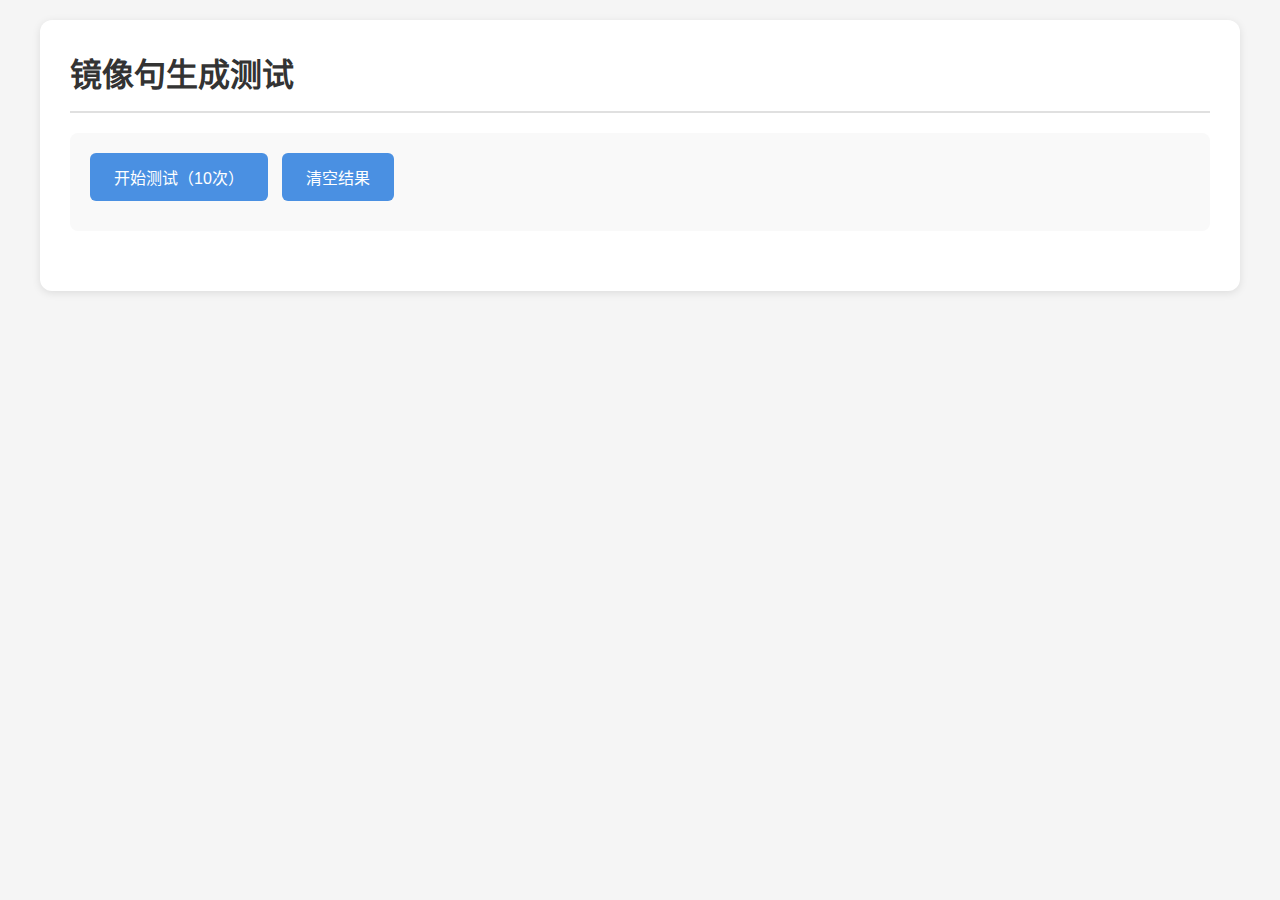
<file: demo/test-mirror-question.html>
<!DOCTYPE html>
<html lang="zh-CN">
<head>
    <meta charset="UTF-8">
    <meta name="viewport" content="width=device-width, initial-scale=1.0">
    <title>镜像句生成测试</title>
    <style>
        * {
            margin: 0;
            padding: 0;
            box-sizing: border-box;
        }
        body {
            font-family: -apple-system, BlinkMacSystemFont, 'Segoe UI', 'PingFang SC', 'Hiragino Sans GB', 'Microsoft YaHei', sans-serif;
            background: #f5f5f5;
            padding: 20px;
            line-height: 1.6;
        }
        .container {
            max-width: 1200px;
            margin: 0 auto;
            background: white;
            padding: 30px;
            border-radius: 12px;
            box-shadow: 0 2px 8px rgba(0,0,0,0.1);
        }
        h1 {
            color: #333;
            margin-bottom: 20px;
            border-bottom: 2px solid #e0e0e0;
            padding-bottom: 10px;
        }
        .controls {
            margin-bottom: 30px;
            padding: 20px;
            background: #f9f9f9;
            border-radius: 8px;
        }
        button {
            background: #4a90e2;
            color: white;
            border: none;
            padding: 12px 24px;
            border-radius: 6px;
            cursor: pointer;
            font-size: 16px;
            margin-right: 10px;
            margin-bottom: 10px;
        }
        button:hover {
            background: #357abd;
        }
        button:disabled {
            background: #ccc;
            cursor: not-allowed;
        }
        .results {
            display: grid;
            grid-template-columns: repeat(auto-fill, minmax(500px, 1fr));
            gap: 20px;
        }
        .result-item {
            background: #fff;
            border: 1px solid #e0e0e0;
            border-radius: 8px;
            padding: 20px;
            margin-bottom: 20px;
        }
        .result-item h3 {
            color: #4a90e2;
            margin-bottom: 15px;
            display: flex;
            align-items: center;
            gap: 10px;
        }
        .logic-type {
            display: inline-block;
            padding: 4px 12px;
            border-radius: 12px;
            font-size: 12px;
            font-weight: bold;
            background: #e3f2fd;
            color: #1976d2;
        }
        .logic-type.反转句 { background: #fff3e0; color: #e65100; }
        .logic-type.两难句 { background: #f3e5f5; color: #6a1b9a; }
        .logic-type.边界句 { background: #e8f5e9; color: #2e7d32; }
        .logic-type.代价句 { background: #fce4ec; color: #c2185b; }
        .input-info {
            background: #f5f5f5;
            padding: 15px;
            border-radius: 6px;
            margin-bottom: 15px;
            font-size: 14px;
        }
        .input-info strong {
            display: block;
            margin-bottom: 5px;
            color: #666;
        }
        .question {
            font-size: 18px;
            font-weight: 500;
            color: #333;
            margin: 15px 0;
            padding: 15px;
            background: #f9f9f9;
            border-left: 4px solid #4a90e2;
            border-radius: 4px;
        }
        .options {
            margin-top: 15px;
        }
        .option {
            padding: 10px 15px;
            margin: 8px 0;
            background: #f0f0f0;
            border-radius: 6px;
            border-left: 3px solid #4a90e2;
        }
        .loading {
            text-align: center;
            padding: 40px;
            color: #999;
        }
        .error {
            color: #d32f2f;
            background: #ffebee;
            padding: 15px;
            border-radius: 6px;
            margin: 10px 0;
        }
        .progress {
            margin-bottom: 20px;
            padding: 15px;
            background: #e3f2fd;
            border-radius: 6px;
            color: #1976d2;
        }
    </style>
</head>
<body>
    <div class="container">
        <h1>镜像句生成测试</h1>
        <div class="controls">
            <button id="run-test">开始测试（10次）</button>
            <button id="clear-results">清空结果</button>
        </div>
        <div id="progress" style="display: none;"></div>
        <div id="results" class="results"></div>
    </div>

    <script src="js/api.js"></script>
    <script src="js/moon-phase.js"></script>
    <script src="js/tarot-cards.js"></script>

    <script>
        // 测试数据：10组不同的"今日状态"+"塔罗今日指引"组合
        // 注意：这里的 guidance 应该模拟 guidance_one_line（25-30字）的真实格式
        // guidance_one_line 要求：不能提及塔罗牌名称、月相名称、用户情绪状态，应该是纯疗愈性建议
        const testCases = [
            {
                emotion: '疲惫',
                tarotCard: { name: 'TheHermit', nameCn: '隐者' },
                moonPhase: { name: 'Waning Crescent', nameCn: '下弦月渐亏' },
                guidance: '暂时放下心中的事，让时间沉淀，给内心一个安静的角落'
            },
            {
                emotion: '焦虑',
                tarotCard: { name: 'TheTower', nameCn: '塔' },
                moonPhase: { name: 'Full Moon', nameCn: '满月' },
                guidance: '保持清醒的觉察，让内心的宁静沉淀你的智慧，用清晰的视角照亮前路'
            },
            {
                emotion: '迷茫',
                tarotCard: { name: 'TheFool', nameCn: '愚者' },
                moonPhase: { name: 'New Moon', nameCn: '新月' },
                guidance: '让时间沉淀答案，静待花开，相信内心的声音会指引你'
            },
            {
                emotion: '愉悦',
                tarotCard: { name: 'TheSun', nameCn: '太阳' },
                moonPhase: { name: 'Waxing Gibbous', nameCn: '渐盈凸月' },
                guidance: '用清晰的视角照亮前路，保持当下的美好，感受生活的温暖'
            },
            {
                emotion: '平静',
                tarotCard: { name: 'TheStar', nameCn: '星星' },
                moonPhase: { name: 'Last Quarter', nameCn: '下弦月' },
                guidance: '静待花开的声音，让心自然舒展，在宁静中找到平衡'
            },
            {
                emotion: '焦虑',
                tarotCard: { name: 'TheHangedMan', nameCn: '倒吊人' },
                moonPhase: { name: 'First Quarter', nameCn: '上弦月' },
                guidance: '试着收回一点关注，把它们放回自己身上，给自己一个能自由呼吸的空间'
            },
            {
                emotion: '迷茫',
                tarotCard: { name: 'TheMagician', nameCn: '魔术师' },
                moonPhase: { name: 'Waxing Crescent', nameCn: '上弦月渐盈' },
                guidance: '别逼自己在今天就给出答案，给内心一些时间，让它自然地指引你'
            },
            {
                emotion: '疲惫',
                tarotCard: { name: 'Strength', nameCn: '力量' },
                moonPhase: { name: 'Waning Gibbous', nameCn: '渐亏凸月' },
                guidance: '试着停下来，给身体一个休息的机会，让它慢慢恢复能量'
            },
            {
                emotion: '焦虑',
                tarotCard: { name: 'TheDevil', nameCn: '恶魔' },
                moonPhase: { name: 'Full Moon', nameCn: '满月' },
                guidance: '路上的风景本身就是收获的一部分，给自己一些时间，慢慢来'
            },
            {
                emotion: '迷茫',
                tarotCard: { name: 'WheelOfFortune', nameCn: '命运之轮' },
                moonPhase: { name: 'New Moon', nameCn: '新月' },
                guidance: '这两者之间有一条细细的裂缝，你正站在上面寻找平衡，慢慢来'
            }
        ];

        const resultsContainer = document.getElementById('results');
        const progressDiv = document.getElementById('progress');

        document.getElementById('run-test').addEventListener('click', async () => {
            const btn = document.getElementById('run-test');
            btn.disabled = true;
            resultsContainer.innerHTML = '';
            progressDiv.style.display = 'block';
            progressDiv.textContent = '准备开始测试...';

            for (let i = 0; i < testCases.length; i++) {
                const testCase = testCases[i];
                progressDiv.textContent = `正在测试 ${i + 1}/${testCases.length}...`;
                
                try {
                    const reading = {
                        guidance_one_line: testCase.guidance
                    };
                    
                    const result = await generateMirrorQuestionForReading(
                        testCase.emotion,
                        testCase.tarotCard,
                        testCase.moonPhase,
                        reading
                    );
                    
                    displayResult(i + 1, testCase, result);
                } catch (error) {
                    displayError(i + 1, testCase, error);
                }
                
                // 延迟一下，避免API请求过快
                await new Promise(resolve => setTimeout(resolve, 500));
            }
            
            progressDiv.style.display = 'none';
            progressDiv.textContent = '';
            btn.disabled = false;
        });

        document.getElementById('clear-results').addEventListener('click', () => {
            resultsContainer.innerHTML = '';
        });

        function displayResult(index, testCase, result) {
            const div = document.createElement('div');
            div.className = 'result-item';
            
            const logicType = result.logic_type || '未标注';
            const logicTypeClass = logicType.replace(/[^a-zA-Z0-9\u4e00-\u9fa5]/g, '');
            
            div.innerHTML = `
                <h3>
                    测试 ${index}
                    <span class="logic-type ${logicTypeClass}">${logicType}</span>
                </h3>
                <div class="input-info">
                    <strong>情绪状态：</strong>${testCase.emotion}
                    <strong>塔罗牌：</strong>${testCase.tarotCard.nameCn} (${testCase.tarotCard.name})
                    <strong>月相：</strong>${testCase.moonPhase.nameCn}
                    <strong>今日指引：</strong>${testCase.guidance}
                </div>
                <div class="question">${result.question || '未生成'}</div>
                <div class="options">
                    ${(result.options || []).map((opt, idx) => 
                        `<div class="option">${String.fromCharCode(65 + idx)}. ${opt}</div>`
                    ).join('')}
                </div>
            `;
            
            resultsContainer.appendChild(div);
        }

        function displayError(index, testCase, error) {
            const div = document.createElement('div');
            div.className = 'result-item';
            div.innerHTML = `
                <h3>测试 ${index} - 错误</h3>
                <div class="input-info">
                    <strong>情绪状态：</strong>${testCase.emotion}
                    <strong>塔罗牌：</strong>${testCase.tarotCard.nameCn}
                    <strong>今日指引：</strong>${testCase.guidance}
                </div>
                <div class="error">${error.message || '生成失败'}</div>
            `;
            resultsContainer.appendChild(div);
        }
    </script>
</body>
</html>
</file>
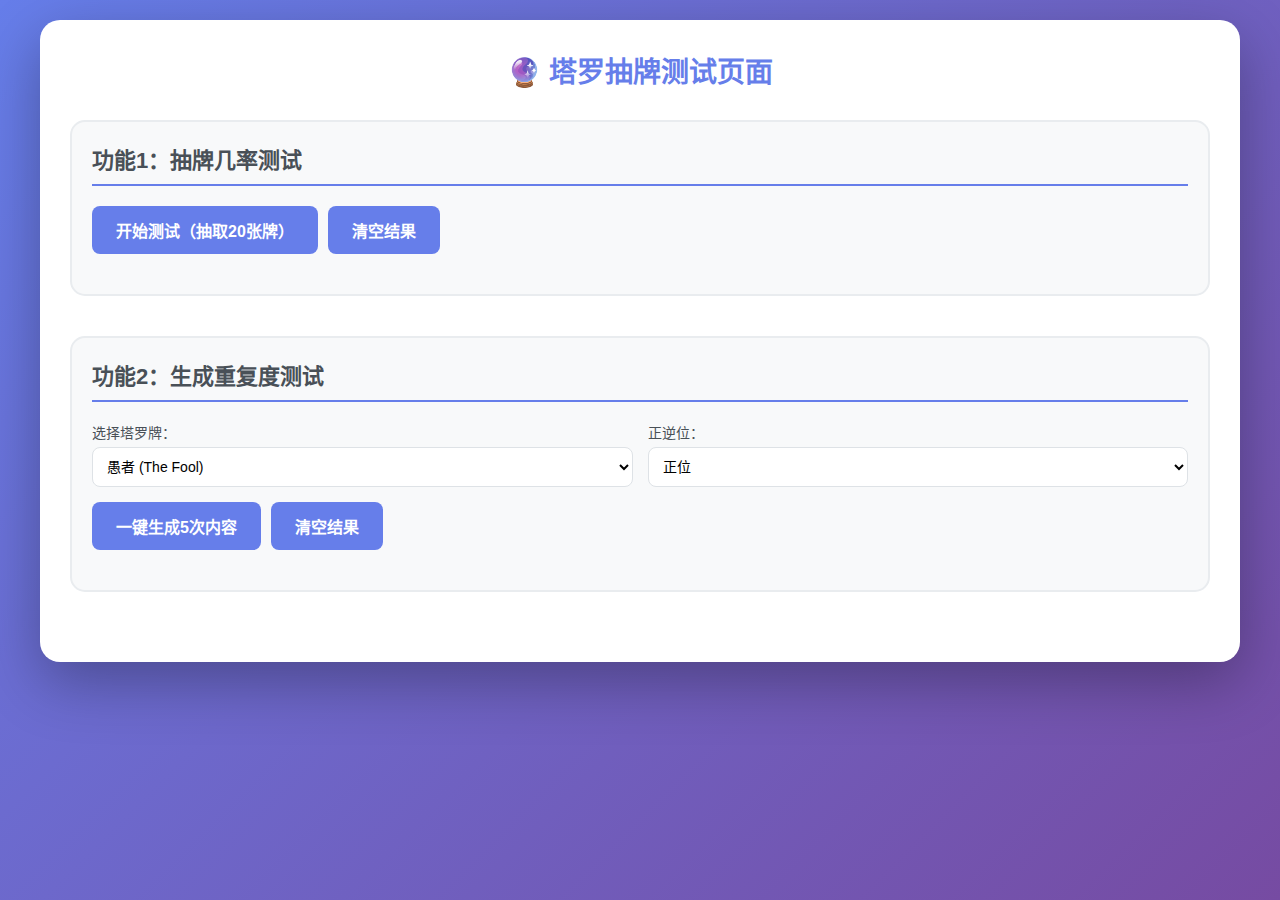
<file: demo/test-tarot.html>
<!DOCTYPE html>
<html lang="zh-CN">
<head>
    <meta charset="UTF-8">
    <meta name="viewport" content="width=device-width, initial-scale=1.0">
    <title>塔罗抽牌测试页面</title>
    <style>
        * {
            margin: 0;
            padding: 0;
            box-sizing: border-box;
        }
        
        body {
            font-family: -apple-system, BlinkMacSystemFont, 'Segoe UI', Roboto, sans-serif;
            background: linear-gradient(135deg, #667eea 0%, #764ba2 100%);
            min-height: 100vh;
            padding: 20px;
            color: #333;
        }
        
        .container {
            max-width: 1200px;
            margin: 0 auto;
            background: white;
            border-radius: 20px;
            padding: 30px;
            box-shadow: 0 20px 60px rgba(0,0,0,0.3);
        }
        
        h1 {
            text-align: center;
            color: #667eea;
            margin-bottom: 30px;
            font-size: 28px;
        }
        
        .test-section {
            margin-bottom: 40px;
            padding: 20px;
            background: #f8f9fa;
            border-radius: 15px;
            border: 2px solid #e9ecef;
        }
        
        .test-section h2 {
            color: #495057;
            margin-bottom: 20px;
            font-size: 22px;
            border-bottom: 2px solid #667eea;
            padding-bottom: 10px;
        }
        
        .button-group {
            display: flex;
            gap: 10px;
            margin-bottom: 20px;
        }
        
        button {
            padding: 12px 24px;
            background: #667eea;
            color: white;
            border: none;
            border-radius: 8px;
            cursor: pointer;
            font-size: 16px;
            font-weight: 600;
            transition: all 0.3s;
        }
        
        button:hover {
            background: #5568d3;
            transform: translateY(-2px);
            box-shadow: 0 4px 12px rgba(102, 126, 234, 0.4);
        }
        
        button:active {
            transform: translateY(0);
        }
        
        .results-grid {
            display: grid;
            grid-template-columns: repeat(auto-fill, minmax(200px, 1fr));
            gap: 15px;
            margin-top: 20px;
        }
        
        .card-item {
            background: white;
            border-radius: 12px;
            padding: 15px;
            box-shadow: 0 2px 8px rgba(0,0,0,0.1);
            border-left: 4px solid #667eea;
        }
        
        .card-item h3 {
            font-size: 16px;
            margin-bottom: 8px;
            color: #495057;
        }
        
        .card-info {
            font-size: 14px;
            line-height: 1.6;
        }
        
        .intensity-badge {
            display: inline-block;
            padding: 4px 8px;
            border-radius: 4px;
            font-size: 12px;
            font-weight: bold;
            margin-right: 5px;
        }
        
        .intensity-I0 { background: #d4edda; color: #155724; }
        .intensity-I1 { background: #d1ecf1; color: #0c5460; }
        .intensity-I2 { background: #fff3cd; color: #856404; }
        .intensity-I3 { background: #f8d7da; color: #721c24; }
        
        .reversed-badge {
            display: inline-block;
            padding: 2px 6px;
            border-radius: 4px;
            font-size: 11px;
            font-weight: bold;
            margin-left: 5px;
        }
        
        .reversed-true { background: #f8d7da; color: #721c24; }
        .reversed-false { background: #d4edda; color: #155724; }
        
        .emotion-badge {
            display: inline-block;
            padding: 2px 8px;
            border-radius: 4px;
            font-size: 11px;
            background: #e7f3ff;
            color: #0066cc;
            margin-right: 5px;
        }
        
        .stats {
            margin-top: 20px;
            padding: 15px;
            background: white;
            border-radius: 10px;
            border: 1px solid #dee2e6;
        }
        
        .stats h3 {
            margin-bottom: 10px;
            color: #495057;
        }
        
        .stats-grid {
            display: grid;
            grid-template-columns: repeat(auto-fit, minmax(150px, 1fr));
            gap: 10px;
        }
        
        .stat-item {
            padding: 10px;
            background: #f8f9fa;
            border-radius: 8px;
        }
        
        .stat-label {
            font-size: 12px;
            color: #6c757d;
            margin-bottom: 5px;
        }
        
        .stat-value {
            font-size: 18px;
            font-weight: bold;
            color: #495057;
        }
        
        .generation-results {
            margin-top: 20px;
        }
        
        .generation-item {
            background: white;
            border-radius: 12px;
            padding: 20px;
            margin-bottom: 15px;
            box-shadow: 0 2px 8px rgba(0,0,0,0.1);
            border-left: 4px solid #667eea;
        }
        
        .generation-header {
            display: flex;
            justify-content: space-between;
            align-items: center;
            margin-bottom: 15px;
            padding-bottom: 10px;
            border-bottom: 1px solid #dee2e6;
        }
        
        .generation-content {
            line-height: 1.8;
            color: #495057;
        }
        
        .loading {
            text-align: center;
            padding: 20px;
            color: #667eea;
            font-size: 16px;
        }
        
        .select-group {
            display: flex;
            gap: 15px;
            margin-bottom: 15px;
            flex-wrap: wrap;
        }
        
        .select-item {
            flex: 1;
            min-width: 150px;
        }
        
        .select-item label {
            display: block;
            margin-bottom: 5px;
            font-size: 14px;
            color: #495057;
            font-weight: 500;
        }
        
        select {
            width: 100%;
            padding: 10px;
            border: 1px solid #dee2e6;
            border-radius: 8px;
            font-size: 14px;
            background: white;
        }
    </style>
</head>
<body>
    <div class="container">
        <h1>🔮 塔罗抽牌测试页面</h1>
        
        <!-- 测试功能1：抽牌几率测试 -->
        <div class="test-section">
            <h2>功能1：抽牌几率测试</h2>
            <div class="button-group">
                <button onclick="testCardDrawing()">开始测试（抽取20张牌）</button>
                <button onclick="clearTest1()">清空结果</button>
            </div>
            <div id="test1-results"></div>
        </div>
        
        <!-- 测试功能2：生成重复度测试 -->
        <div class="test-section">
            <h2>功能2：生成重复度测试</h2>
            <div class="select-group">
                <div class="select-item">
                    <label>选择塔罗牌：</label>
                    <select id="test-card-select"></select>
                </div>
                <div class="select-item">
                    <label>正逆位：</label>
                    <select id="test-reversed-select">
                        <option value="false">正位</option>
                        <option value="true">逆位</option>
                    </select>
                </div>
            </div>
            <div class="button-group">
                <button onclick="testGeneration()">一键生成5次内容</button>
                <button onclick="clearTest2()">清空结果</button>
            </div>
            <div id="test2-results"></div>
        </div>
    </div>
    
    <script src="js/card-intensity.js"></script>
    <script src="js/tarot-cards.js"></script>
    <script src="js/moon-phase.js"></script>
    <script src="js/api.js"></script>
    <script src="js/storage.js"></script>
    <script src="js/test-tarot.js"></script>
</body>
</html>
</file>
